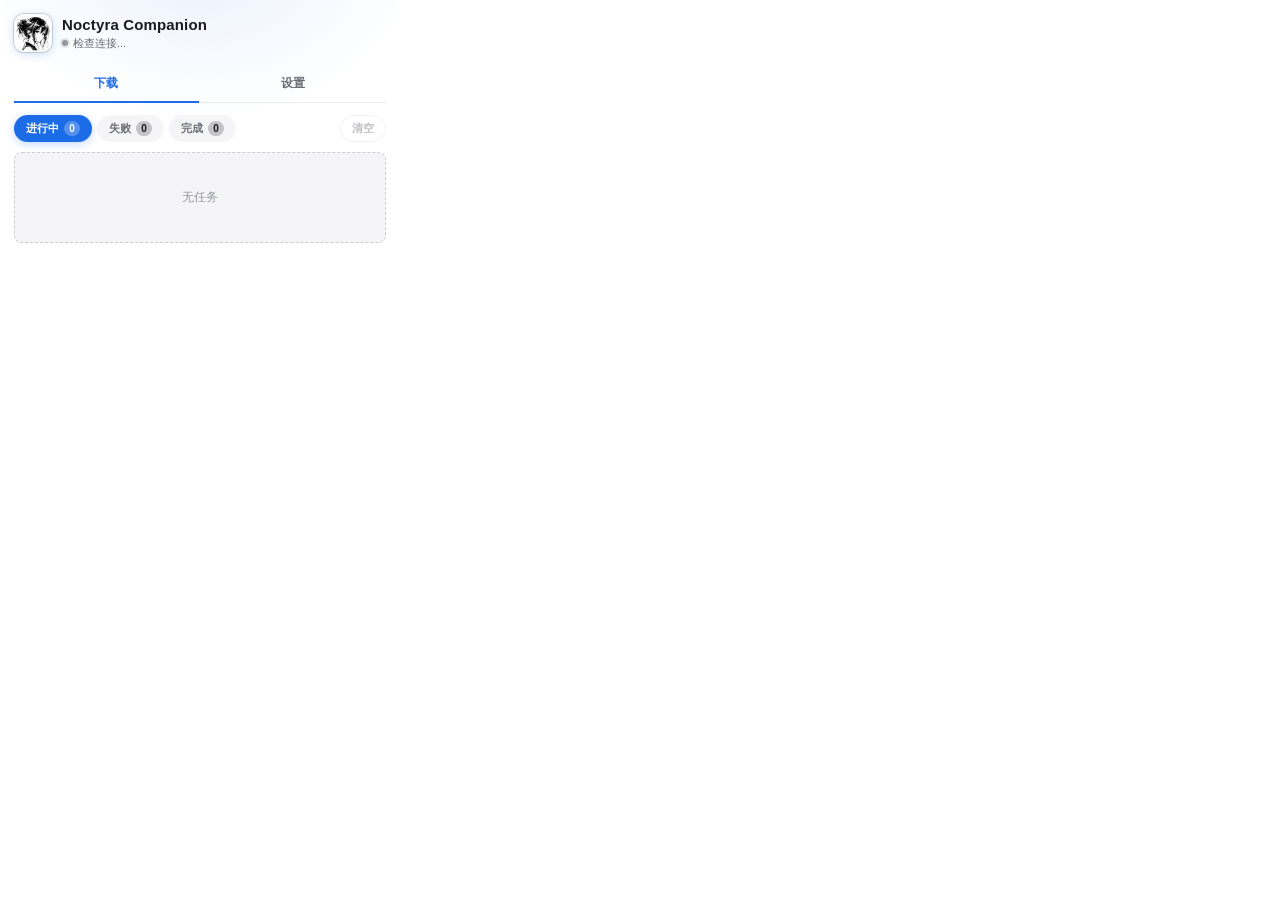
<file: browser-extension/popup.html>
<!DOCTYPE html>
<html lang="zh-CN">
<head>
    <meta charset="utf-8">
    <link rel="stylesheet" href="popup.css">
</head>
<body>
    <header>
        <div class="logo-badge">
            <img class="logo-img" src="icons/icon-128.png" alt="Noctyra">
        </div>
        <div>
            <h1>Noctyra Companion</h1>
            <div class="status" id="status">检查连接...</div>
        </div>
    </header>

    <section class="tabs">
        <button class="tab active" data-tab="downloads">下载</button>
        <button class="tab" data-tab="settings">设置</button>
    </section>

    <section id="panel-downloads" class="panel active">
        <div class="tab-bar">
            <button class="sub-tab active" data-filter="active">进行中 <span class="count" id="count-active">0</span></button>
            <button class="sub-tab" data-filter="failed">失败 <span class="count" id="count-failed">0</span></button>
            <button class="sub-tab" data-filter="complete">完成 <span class="count" id="count-complete">0</span></button>
            <button class="clear-btn" id="btn-clear" title="清空所有终态记录">清空</button>
        </div>
        <div class="download-list" id="download-list">
            <div class="empty">无任务</div>
        </div>
    </section>

    <section id="panel-settings" class="panel">
        <div class="settings">
            <label><span>地址</span><input type="text" id="host" placeholder="127.0.0.1"></label>
            <label><span>端口</span><input type="number" id="port" placeholder="8188" min="1" max="65535"></label>
            <button id="save-btn">保存并测试</button>
        </div>
        <div class="info" id="info"></div>
        <footer>
            <button class="link-btn" id="open-manager">打开 Noctyra 管理器</button>
        </footer>
    </section>

    <script src="noctyra-send.js"></script>
    <script src="popup.js"></script>
</body>
</html>
</file>
<file: browser-extension/popup.css>
* { box-sizing: border-box; margin: 0; padding: 0; }

/* 配色对齐主界面（manager/web/static/css/style.css）的蓝色品牌体系；
   popup 窗口小，圆角/间距保留紧凑值，不照搬主界面的 12/18px。
   注：popup 外层窗口圆角由 Chrome / 系统绘制，CSS 改不了 */
:root {
    --bg: #18181c;
    --bg-elev: #1e1e24;
    --bg-soft: #23232b;
    --border: rgba(255, 255, 255, 0.07);
    --border-strong: rgba(255, 255, 255, 0.12);
    --text: #ececee;
    --text-mute: #8b8d98;
    --text-faint: #5a5d68;
    --accent: #2d7ff9;
    --accent-hover: #4d95fb;
    --accent-soft: rgba(45, 127, 249, 0.14);
    --accent-glow: rgba(45, 127, 249, 0.3);
    --accent-grad-2: #5ba0fc;
    --success: #34d399;
    --danger: #f87171;
    --warning: #fbbf24;
    --radius: 8px;
    --radius-sm: 6px;
    /* 用于覆盖纯白半透明 / 纯黑半透明（dark 用白色叠层，light 用黑色叠层） */
    --tint-soft: rgba(255, 255, 255, 0.06);
    --tint-hover: rgba(255, 255, 255, 0.12);
    --tint-strong: rgba(255, 255, 255, 0.25);
}

/* 站内确认弹窗（替代原生 confirm） */
.popup-confirm-overlay {
    position: fixed; inset: 0; z-index: 1000;
    background: rgba(0, 0, 0, 0.5);
    display: flex; align-items: center; justify-content: center; padding: 16px;
}
.popup-confirm {
    background: var(--bg-elev); border: 1px solid var(--border-strong);
    border-radius: var(--radius); padding: 16px; width: 100%; max-width: 260px;
    box-shadow: 0 8px 28px rgba(0, 0, 0, 0.5);
}
.popup-confirm-msg {
    color: var(--text); font-size: 13px; line-height: 1.5; margin-bottom: 14px; white-space: pre-wrap;
}
.popup-confirm-actions { display: flex; gap: 8px; justify-content: flex-end; }
.pc-btn {
    padding: 6px 14px; border-radius: var(--radius-sm); border: 1px solid var(--border-strong);
    background: var(--bg-soft); color: var(--text); font-size: 12px; cursor: pointer;
}
.pc-btn:hover { background: var(--tint-hover); }
.pc-btn.pc-primary { background: var(--accent); border-color: var(--accent); color: #fff; }
.pc-btn.pc-primary:hover { background: var(--accent-hover); }
.pc-btn.pc-danger { background: var(--danger); border-color: var(--danger); color: #fff; }
.pc-btn.pc-danger:hover { filter: brightness(1.08); }

/* 浅色主题：跟随系统 prefers-color-scheme，无需手动开关 */
@media (prefers-color-scheme: light) {
    :root {
        --bg: #ffffff;
        --bg-elev: #f5f5f7;
        --bg-soft: #ebebf0;
        --border: rgba(0, 0, 0, 0.08);
        --border-strong: rgba(0, 0, 0, 0.16);
        --text: #1a1a1f;
        --text-mute: #6a6c75;
        --text-faint: #95979f;
        --accent: #1c6ce8;
        --accent-hover: #2d7ff9;
        --accent-soft: rgba(28, 108, 232, 0.10);
        --accent-glow: rgba(28, 108, 232, 0.22);
        --tint-soft: rgba(0, 0, 0, 0.05);
        --tint-hover: rgba(0, 0, 0, 0.10);
        --tint-strong: rgba(0, 0, 0, 0.20);
    }
}

/* popup 外壳圆角 hack：新版 Chromium 在 Win11 上会跟随 html/body 的 border-radius
   旧版浏览器忽略，CSS 不会出错。无法 100% 保证生效（OS 控制窗口边） */
html {
    background: var(--bg);
    border-radius: 12px;
    overflow: hidden;
}
body {
    font-family: 'HarmonyOS Sans SC', 'HarmonyOS Sans', 'Inter', -apple-system, BlinkMacSystemFont, 'Segoe UI', 'Helvetica Neue', sans-serif;
    /* 顶部品牌辉光 + 纯底色：比平涂更有质感、不喧宾夺主 */
    background:
        radial-gradient(125% 80% at 50% -12%, var(--accent-soft) 0%, transparent 46%),
        var(--bg);
    color: var(--text);
    width: 400px;
    /* 整体 popup 高度下限：header + tabs + sub-tabs + download-list min-height + padding
       让设置 tab 切换时不会突然变扁 */
    min-height: 480px;
    padding: 14px;
    font-size: 13px;
    overflow-x: hidden;
    border-radius: 12px;
    -webkit-font-smoothing: antialiased;
    -moz-osx-font-smoothing: grayscale;
}

/* ---- Header ---- */
header {
    display: flex;
    align-items: center;
    gap: 10px;
    margin-bottom: 14px;
}

.logo-badge {
    width: 38px;
    height: 38px;
    border-radius: 10px;
    overflow: hidden;
    display: flex;
    align-items: center;
    justify-content: center;
    flex-shrink: 0;
    /* 品牌光环 + 细描边，让 logo 从背景里"浮"起来 */
    box-shadow: 0 2px 10px var(--accent-glow), 0 0 0 1px var(--border-strong);
}
.logo-badge .logo-img {
    width: 100%;
    height: 100%;
    object-fit: cover;
    display: block;
}

header > div:nth-child(2) { flex: 1; min-width: 0; }

h1 {
    font-size: 15px;
    font-weight: 700;
    color: var(--text);
    letter-spacing: 0.01em;
}

.status {
    font-size: 11px;
    color: var(--text-mute);
    margin-top: 3px;
    display: inline-flex;
    align-items: center;
    gap: 5px;
}
.status::before {
    content: '';
    display: inline-block;
    width: 6px;
    height: 6px;
    border-radius: 50%;
    background: var(--text-faint);
    box-shadow: 0 0 0 2px rgba(90, 93, 104, 0.15);
}
.status.healthy { color: var(--success); }
.status.healthy::before {
    background: var(--success);
    box-shadow: 0 0 0 2px rgba(52, 211, 153, 0.2),
                0 0 8px rgba(52, 211, 153, 0.5);
}
.status.error { color: var(--danger); }
.status.error::before {
    background: var(--danger);
    box-shadow: 0 0 0 2px rgba(248, 113, 113, 0.2);
}

section { margin-bottom: 14px; }
section:last-child { margin-bottom: 0; }

/* ---- Base button ---- */
button {
    width: 100%;
    padding: 9px 12px;
    background: var(--accent);
    color: #fff;
    border: none;
    border-radius: var(--radius-sm);
    font-size: 13px;
    font-weight: 600;
    cursor: pointer;
    transition: background 0.15s ease, transform 0.08s ease, box-shadow 0.15s ease;
    font-family: inherit;
}
button:hover:not(:disabled) {
    background: var(--accent-hover);
    box-shadow: 0 2px 8px rgba(45, 127, 249, 0.3);
}
button:active:not(:disabled) { transform: translateY(1px); }
button:disabled {
    background: var(--tint-hover);
    color: var(--text-mute);
    cursor: not-allowed;
    opacity: 0.6;
}
/* clear-btn 是 outline 风格的轮廓按钮（透明底 + 边框），disabled 时要保持轮廓
   不能被 base button:disabled 的实心灰背景覆盖 */
.clear-btn:disabled {
    background: transparent;
    border-color: var(--border);
    color: var(--text-faint);
}

/* ---- Settings form ---- */
.settings label {
    display: flex;
    align-items: center;
    gap: 10px;
    margin-bottom: 10px;
}
.settings label span {
    width: 44px;
    color: var(--text-mute);
    font-size: 12px;
    font-weight: 500;
}
.settings input {
    flex: 1;
    padding: 8px 11px;
    background: var(--bg-elev);
    border: 1px solid var(--border);
    border-radius: var(--radius-sm);
    color: var(--text);
    font-size: 13px;
    font-family: inherit;
    transition: border-color 0.15s, background 0.15s;
}
.settings input:hover { border-color: var(--border-strong); }
.settings input:focus {
    outline: none;
    border-color: var(--accent);
    background: var(--bg-soft);
    box-shadow: 0 0 0 3px var(--accent-soft);
}

.info {
    font-size: 11px;
    color: var(--text-mute);
    padding: 9px 11px;
    background: var(--bg-elev);
    border: 1px solid var(--border);
    border-radius: var(--radius-sm);
    min-height: 34px;
    display: flex;
    align-items: center;
    line-height: 1.5;
}

footer { margin-top: 10px; }
footer .link-btn {
    background: transparent;
    color: var(--accent);
    border: 1px solid var(--border-strong);
    font-weight: 500;
}
footer .link-btn:hover:not(:disabled) {
    background: var(--accent-soft);
    border-color: var(--accent);
    color: var(--accent-hover);
    box-shadow: none;
}

/* ---- Tabs ---- */
.tabs {
    display: flex;
    gap: 2px;
    margin-bottom: 12px;
    border-bottom: 1px solid var(--border);
    padding-bottom: 0;
}
.tab {
    flex: 1;
    width: auto;
    background: transparent;
    color: var(--text-mute);
    border: none;
    border-bottom: 2px solid transparent;
    padding: 9px 8px;
    border-radius: 0;
    font-weight: 600;
    font-size: 12px;
    letter-spacing: 0.02em;
    margin-bottom: -1px;
    transition: color 0.15s, border-color 0.15s;
}
.tab:hover:not(.active) {
    color: var(--text);
    background: transparent;
    box-shadow: none;
}
.tab.active {
    color: var(--accent);
    border-bottom-color: var(--accent);
    background: transparent;
    box-shadow: none;
}

.panel { display: none; }
.panel.active { display: block; animation: fadeIn 0.2s ease; }
@keyframes fadeIn {
    from { opacity: 0; transform: translateY(-2px); }
    to { opacity: 1; transform: translateY(0); }
}

/* ---- Sub-tabs (filter) ---- */
.tab-bar {
    display: flex;
    gap: 5px;
    margin-bottom: 10px;
    align-items: center;
}
.sub-tab {
    background: var(--bg-elev);
    color: var(--text-mute);
    border: 1px solid transparent;
    padding: 5px 11px;
    border-radius: 999px;
    font-size: 11px;
    font-weight: 600;
    width: auto;
    flex: 0 0 auto;
    display: inline-flex;
    align-items: center;
    gap: 5px;
    transition: all 0.15s;
}
.sub-tab:hover:not(.active) {
    background: var(--bg-soft);
    color: var(--text);
    box-shadow: none;
}
.sub-tab.active {
    background: var(--accent);
    color: #fff;
    box-shadow: 0 2px 8px rgba(45, 127, 249, 0.3);
}
.sub-tab .count {
    display: inline-block;
    min-width: 16px;
    text-align: center;
    padding: 1px 5px;
    background: var(--tint-strong);
    color: var(--text);
    border-radius: 999px;
    font-size: 10px;
    font-weight: 700;
    line-height: 1.3;
}
.sub-tab.active .count {
    background: rgba(255, 255, 255, 0.25);
    color: #fff;
}
.clear-btn {
    margin-left: auto;
    width: auto;
    padding: 5px 11px;
    font-size: 11px;
    background: transparent;
    color: var(--text-mute);
    border: 1px solid var(--border-strong);
    border-radius: 999px;
    font-weight: 600;
}
.clear-btn:hover:not(:disabled) {
    background: rgba(248, 113, 113, 0.08);
    color: var(--danger);
    border-color: rgba(248, 113, 113, 0.4);
    box-shadow: none;
}

/* ---- Download list ---- */
.download-list {
    /* 默认更"满"：空状态/少量项也保持一定高度，popup 不会看起来很扁 */
    min-height: 320px;
    max-height: 520px;
    overflow-y: auto;
    display: flex;
    flex-direction: column;
    gap: 7px;
    padding-right: 2px;
    margin-right: -2px;
}
.download-list::-webkit-scrollbar { width: 6px; }
.download-list::-webkit-scrollbar-track { background: transparent; }
.download-list::-webkit-scrollbar-thumb {
    background: var(--border-strong);
    border-radius: 3px;
}
.download-list::-webkit-scrollbar-thumb:hover { background: var(--text-faint); }

.download-list .empty {
    text-align: center;
    color: var(--text-faint);
    padding: 36px 20px;
    font-size: 12px;
    background: var(--bg-elev);
    border: 1px dashed var(--border-strong);
    border-radius: var(--radius);
}
/* 断连空状态：比"无任务"更有信息量，给一键去设置 */
.empty-disconnected {
    display: flex;
    flex-direction: column;
    align-items: center;
    gap: 7px;
    border-style: solid;
    border-color: rgba(251, 191, 36, 0.3);
    background: linear-gradient(180deg, rgba(251, 191, 36, 0.05) 0%, var(--bg-elev) 60%);
}
.empty-disconnected .empty-title {
    color: var(--warning);
    font-size: 13px;
    font-weight: 700;
}
.empty-disconnected .empty-sub {
    color: var(--text-mute);
    line-height: 1.5;
    max-width: 260px;
}
.empty-disconnected .empty-act {
    width: auto;
    margin-top: 4px;
    padding: 6px 16px;
    font-size: 12px;
    border-radius: 999px;
}

.dl-item {
    background: linear-gradient(180deg, var(--bg-elev) 0%, var(--bg-soft) 100%);
    border: 1px solid var(--border);
    border-radius: var(--radius);
    padding: 9px;
    display: flex;
    gap: 9px;
    align-items: flex-start;
    transition: border-color 0.15s, transform 0.12s ease, box-shadow 0.15s;
}
.dl-item:hover {
    border-color: var(--border-strong);
    transform: translateY(-1px);
    box-shadow: 0 4px 14px rgba(0, 0, 0, 0.18);
}
.dl-item.failed {
    border-color: rgba(248, 113, 113, 0.28);
    background: linear-gradient(180deg, rgba(248, 113, 113, 0.04) 0%, var(--bg-elev) 50%);
}
.dl-item.complete {
    border-color: rgba(52, 211, 153, 0.25);
}

.dl-thumb {
    width: 46px;
    height: 46px;
    border-radius: var(--radius-sm);
    object-fit: cover;
    background: var(--bg);
    flex-shrink: 0;
    border: 1px solid var(--border);
}
.dl-thumb-placeholder {
    background: linear-gradient(135deg, var(--accent) 0%, #5ba0fc 100%);
    opacity: 0.35;
    border: none;
}

.dl-body {
    flex: 1;
    min-width: 0;
    display: flex;
    flex-direction: column;
    gap: 5px;
}
.dl-head {
    display: flex;
    align-items: center;
    gap: 6px;
}
.dl-name {
    flex: 1;
    font-size: 12px;
    font-weight: 600;
    color: var(--text);
    overflow: hidden;
    text-overflow: ellipsis;
    white-space: nowrap;
    letter-spacing: 0.01em;
}
.dl-name-link {
    cursor: pointer;
    transition: color 0.15s;
}
.dl-name-link:hover {
    color: var(--accent);
    text-decoration: underline;
}
.mini-btn {
    width: auto;
    padding: 3px 9px;
    font-size: 10px;
    background: var(--tint-soft);
    color: var(--text);
    border: 1px solid transparent;
    border-radius: 5px;
    font-weight: 600;
    flex: 0 0 auto;
    letter-spacing: 0.02em;
}
.mini-btn:hover:not(:disabled) {
    background: var(--tint-hover);
    box-shadow: none;
}
.mini-btn.primary {
    background: var(--accent-soft);
    color: var(--accent);
}
.mini-btn.primary:hover:not(:disabled) {
    background: var(--accent);
    color: #fff;
}
.mini-btn.danger {
    background: rgba(248, 113, 113, 0.12);
    color: var(--danger);
}
.mini-btn.danger:hover:not(:disabled) {
    background: rgba(248, 113, 113, 0.22);
    color: var(--danger);
}

/* 下载项动作：紧凑图标按钮（暂停/继续/取消/重试/移除） */
.dl-actions {
    display: flex;
    gap: 4px;
    flex: 0 0 auto;
}
.dl-act {
    width: 26px;
    height: 26px;
    padding: 0;
    display: inline-flex;
    align-items: center;
    justify-content: center;
    background: var(--tint-soft);
    color: var(--text-mute);
    border: 1px solid transparent;
    border-radius: 6px;
    cursor: pointer;
    transition: background 0.15s, color 0.15s;
}
.dl-act svg { width: 14px; height: 14px; display: block; }
.dl-act:hover:not(:disabled) { background: var(--tint-hover); color: var(--text); }
.dl-act.primary { background: var(--accent-soft); color: var(--accent); }
.dl-act.primary:hover:not(:disabled) { background: var(--accent); color: #fff; }
.dl-act.danger { background: rgba(248, 113, 113, 0.12); color: var(--danger); }
.dl-act.danger:hover:not(:disabled) { background: rgba(248, 113, 113, 0.22); color: var(--danger); }

/* 暂停态：青绿描边 + 进度条变青绿（停住的感觉，呼应浮按钮的"已加入下载"色） */
.dl-item.paused {
    border-color: rgba(20, 184, 166, 0.32);
    background: linear-gradient(180deg, rgba(20, 184, 166, 0.05) 0%, var(--bg-elev) 50%);
}
.dl-item.paused .dl-fill {
    background: linear-gradient(90deg, #14b8a6 0%, #2dd4bf 100%);
    box-shadow: none;
}

.dl-bar {
    width: 100%;
    height: 4px;
    background: var(--tint-soft);
    border-radius: 2px;
    overflow: hidden;
}
.dl-fill {
    height: 100%;
    background: linear-gradient(90deg, var(--accent) 0%, #5ba0fc 100%);
    transition: width 0.3s ease;
    box-shadow: 0 0 6px rgba(45, 127, 249, 0.5);
}
.dl-meta {
    font-size: 10px;
    color: var(--text-mute);
    font-family: 'SF Mono', 'Consolas', 'Monaco', monospace;
    white-space: nowrap;
    overflow: hidden;
    text-overflow: ellipsis;
    letter-spacing: 0.02em;
}
.dl-meta .err { color: var(--danger); }
.dl-item.complete .dl-meta { color: var(--success); }
</file>
